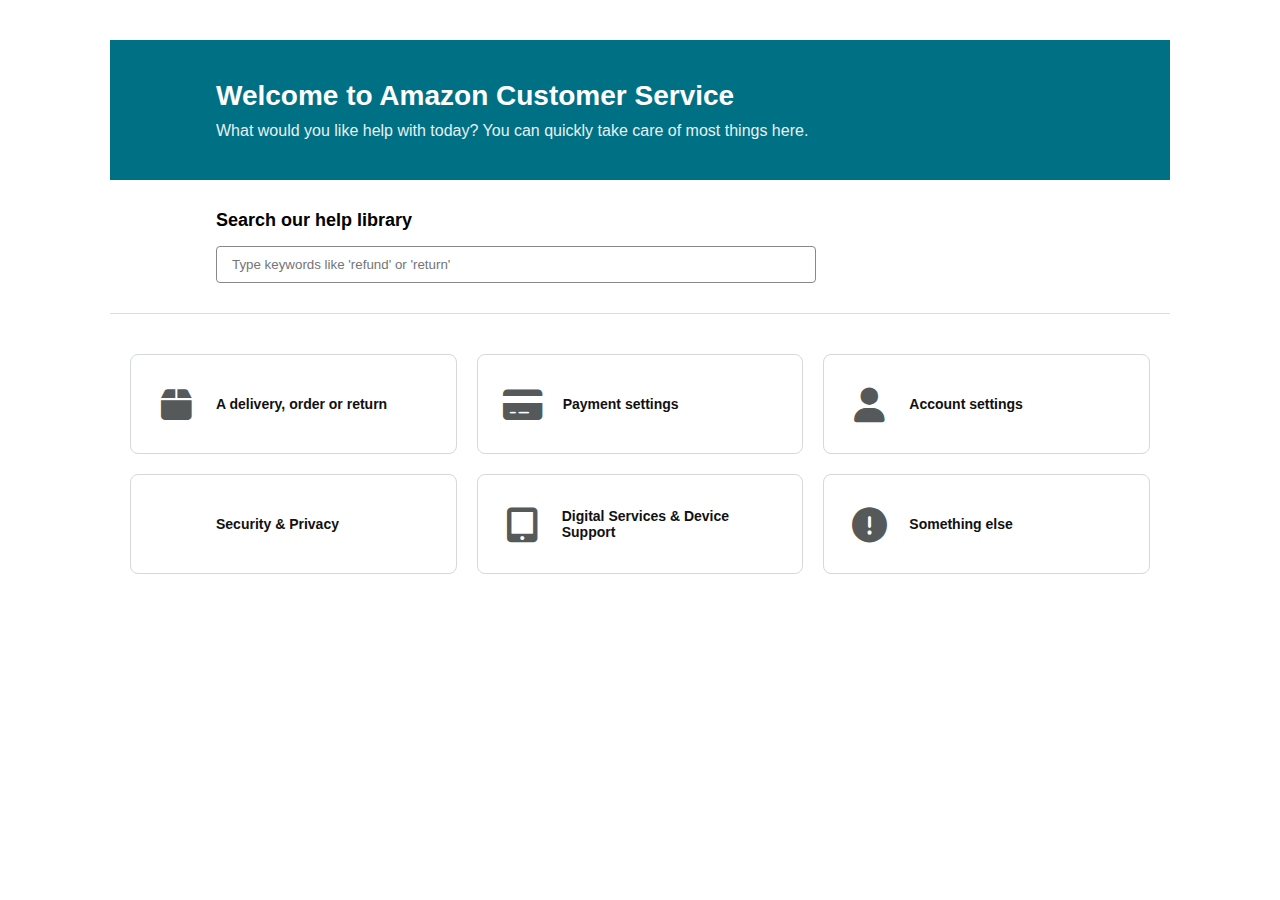
<file: customer-service.html>
<!DOCTYPE html>
<html lang="en">
<head>
    <meta charset="UTF-8">
    <meta name="viewport" content="width=device-width, initial-scale=1.0">
    <title>Amazon Customer Service</title>
    <link rel="stylesheet" href="style.css"> <link rel="stylesheet" href="https://cdnjs.cloudflare.com/ajax/libs/font-awesome/6.0.0/css/all.min.css">
    

    <style>
    /* Purana style hata kar ye add karein */
    .cs-container { 
        background-color: white; 
        padding-bottom: 50px; 
        font-family: Arial, sans-serif;
    }
    
    /* Amazon Teal Header */
    .cs-header-banner {
        background-color: #007185; /* Amazon Teal */
        color: white;
        padding: 40px 10%;
    }

    .cs-header-banner h1 { 
        font-size: 28px; 
        font-weight: bold;
        margin-bottom: 10px; 
    }

    .cs-header-banner p {
        font-size: 16px;
        opacity: 0.9;
    }

    /* Search Section Styling */
    .cs-search-section {
        padding: 30px 10%;
        background: #fff;
        border-bottom: 1px solid #ddd;
    }

    .cs-search-section h3 {
        font-size: 18px;
        margin-bottom: 15px;
    }

    .cs-search-section input {
        width: 100%;
        max-width: 600px;
        padding: 10px 15px;
        border: 1px solid #888;
        border-radius: 4px;
        outline-color: #e77600; /* Amazon Orange on click */
    }

    /* Grid Layout */
    .cs-grid {
        display: grid;
        grid-template-columns: repeat(3, 1fr);
        gap: 20px;
        max-width: 1100px;
        margin: 40px auto;
        padding: 0 20px;
    }

    /* Card Styling */
    .cs-card {
        border: 1px solid #d5d9d9;
        border-radius: 8px;
        padding: 20px;
        display: flex;
        align-items: center;
        gap: 15px;
        cursor: pointer;
        transition: 0.2s;
        height: 100px;
    }

    .cs-card:hover { 
        background-color: #f7f7f7; 
        border-color: #007185;
    }

    .cs-card i { 
        font-size: 35px; 
        color: #565959; 
        width: 50px;
        text-align: center;
    }

    .cs-card h3 { 
        font-size: 14px; 
        color: #111; 
        font-weight: bold;
    }

    /* Responsive */
    @media (max-width: 900px) {
        .cs-grid { grid-template-columns: repeat(2, 1fr); }
    }
    @media (max-width: 600px) {
        .cs-grid { grid-template-columns: 1fr; }
        .cs-search-section input { width: 100%; }
    }
</style>

</head>
<body>
    <div class="cs-container">
        <div class="cs-header-banner">
            <h1>Welcome to Amazon Customer Service</h1>
            <p>What would you like help with today? You can quickly take care of most things here.</p>
        </div>

        <div class="cs-search-section">
            <h3>Search our help library</h3>
            <input type="text" placeholder="Type keywords like 'refund' or 'return'">
        </div>

        <div class="cs-grid">
            <div class="cs-card">
                <i class="fa-solid fa-box"></i>
                <div>
                    <h3>A delivery, order or return</h3>
                </div>
            </div>
            <div class="cs-card">
                <i class="fa-solid fa-credit-card"></i>
                <div>
                    <h3>Payment settings</h3>
                </div>
            </div>
            <div class="cs-card">
                <i class="fa-solid fa-user"></i>
                <div>
                    <h3>Account settings</h3>
                </div>
            </div>
            <div class="cs-card">
                <i class="fa-solid fa-shield-halved"></i>
                <div>
                    <h3>Security & Privacy</h3>
                </div>
            </div>
            <div class="cs-card">
                <i class="fa-solid fa-tablet-screen-button"></i>
                <div>
                    <h3>Digital Services & Device Support</h3>
                </div>
            </div>
            <div class="cs-card">
                <i class="fa-solid fa-circle-exclamation"></i>
                <div>
                    <h3>Something else</h3>
                </div>
            </div>
        </div>
    </div>

    </body>
</html>
</file>
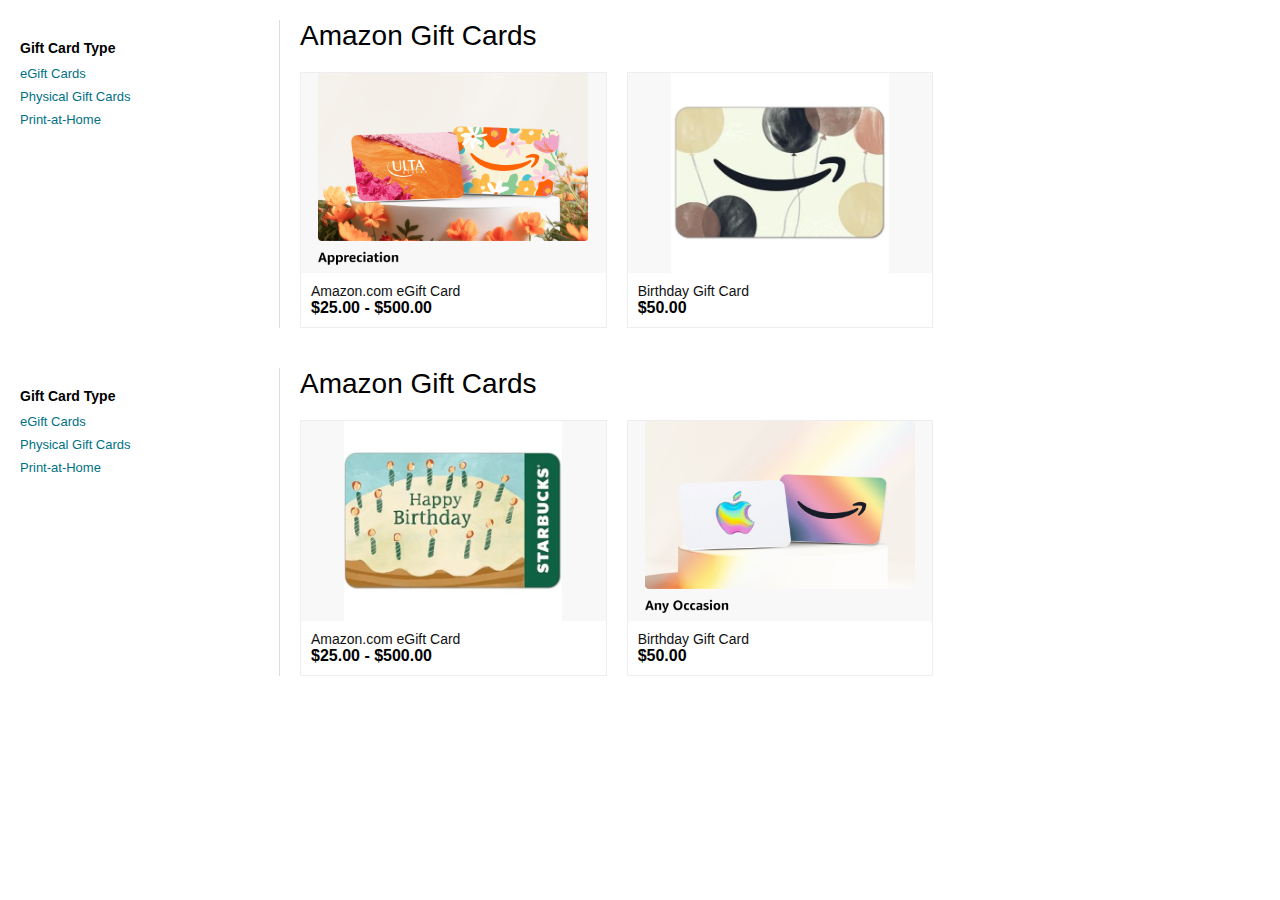
<file: gift-cards.html>
<!DOCTYPE html>
<html lang="en">
<head>
    <meta charset="UTF-8">
    <meta name="viewport" content="width=device-width, initial-scale=1.0">
    <title>Amazon Gift Cards</title>
    <link rel="stylesheet" href="style.css">
    <link rel="stylesheet" href="https://cdnjs.cloudflare.com/ajax/libs/font-awesome/6.0.0/css/all.min.css">
</head>
<body>
    <div class="deals-layout">
        <aside class="filters-sidebar">
            <h3>Gift Card Type</h3>
            <ul>
                <li>eGift Cards</li>
                <li>Physical Gift Cards</li>
                <li>Print-at-Home</li>
            </ul>
        </aside>

        <main class="deals-content">
            <h1>Amazon Gift Cards</h1>
            <div class="deals-grid">
                <div class="deal-card">
                    <div class="deal-img" style="background-image: url('appreciation.png');"></div>
                    <div class="deal-info">
                        <p class="deal-name">Amazon.com eGift Card</p>
                        <p><b>$25.00 - $500.00</b></p>
                    </div>
                </div>
                <div class="deal-card">
                    <div class="deal-img" style="background-image: url('cele.jpg');"></div>
                    <div class="deal-info">
                        <p class="deal-name">Birthday Gift Card</p>
                        <p><b>$50.00</b></p>
                    </div>
                </div>
            </div>
        </main>
    </div>
</body>
</html><!DOCTYPE html>
<html lang="en">
<head>
    <meta charset="UTF-8">
    <meta name="viewport" content="width=device-width, initial-scale=1.0">
    <title>Amazon Gift Cards</title>
    <link rel="stylesheet" href="style.css">
    <link rel="stylesheet" href="https://cdnjs.cloudflare.com/ajax/libs/font-awesome/6.0.0/css/all.min.css">
</head>
<body>
    <div class="deals-layout">
        <aside class="filters-sidebar">
            <h3>Gift Card Type</h3>
            <ul>
                <li>eGift Cards</li>
                <li>Physical Gift Cards</li>
                <li>Print-at-Home</li>
            </ul>
        </aside>

        <main class="deals-content">
            <h1>Amazon Gift Cards</h1>
            <div class="deals-grid">
                <div class="deal-card">
                    <div class="deal-img" style="background-image: url('birthday.jpg');"></div>
                    <div class="deal-info">
                        <p class="deal-name">Amazon.com eGift Card</p>
                        <p><b>$25.00 - $500.00</b></p>
                    </div>
                </div>
                <div class="deal-card">
                    <div class="deal-img" style="background-image: url('occasion.png');"></div>
                    <div class="deal-info">
                        <p class="deal-name">Birthday Gift Card</p>
                        <p><b>$50.00</b></p>
                    </div>
                </div>
            </div>
        </main>
    </div>
</body>
</html>
</file>
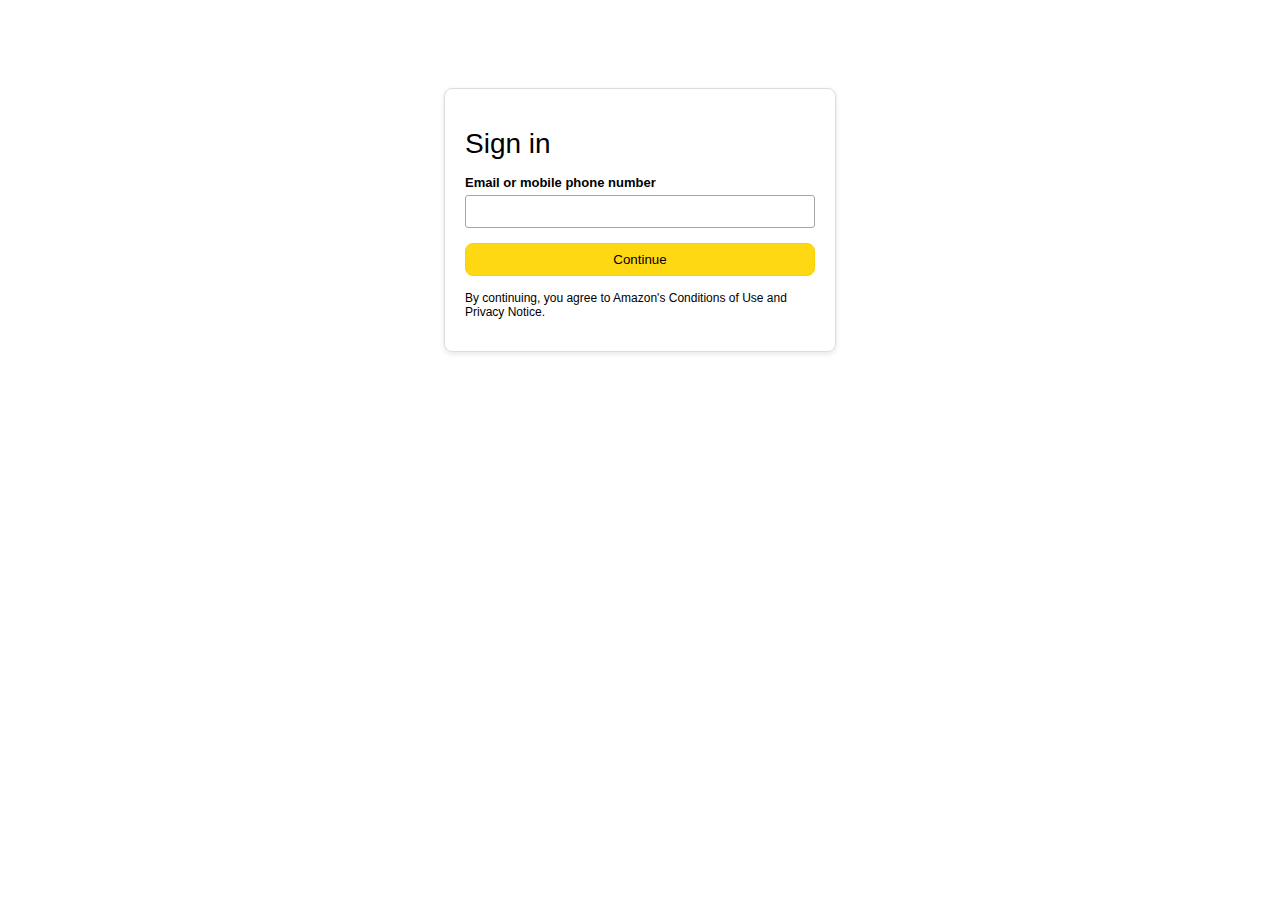
<file: signin.html>
<!DOCTYPE html>
<html lang="en">
<head>
    <meta charset="UTF-8">
    <title>Amazon Sign In</title>
    <style>
        body { font-family: Arial, sans-serif; display: flex; flex-direction: column; align-items: center; padding-top: 20px; }
        .logo-black { background-image: url('https://upload.wikimedia.org/wikipedia/commons/a/a9/Amazon_logo.svg'); 
                      background-size: contain; background-repeat: no-repeat; height: 40px; width: 100px; margin-bottom: 20px; }
        .signin-box { width: 350px; border: 1px solid #ddd; border-radius: 8px; padding: 20px; box-shadow: 0 2px 5px rgba(0,0,0,0.1); }
        h1 { font-size: 28px; font-weight: 400; margin-bottom: 15px; }
        label { font-size: 13px; font-weight: bold; display: block; margin-bottom: 5px; }
        input { width: 100%; padding: 8px; margin-bottom: 15px; border: 1px solid #a6a6a6; border-radius: 3px; box-sizing: border-box; }
        .continue-btn { width: 100%; background: #FFD814; border: 1px solid #FCD200; padding: 8px; border-radius: 8px; cursor: pointer; }
        .footer-links { font-size: 12px; margin-top: 20px; color: #0066c0; }
    </style>
</head>
<body>
    <div class="logo-black"></div>
    <div class="signin-box">
        <h1>Sign in</h1>
        <label>Email or mobile phone number</label>
        <input type="text">
        <button class="continue-btn">Continue</button>
        <p style="font-size: 12px; margin-top: 15px;">By continuing, you agree to Amazon's Conditions of Use and Privacy Notice.</p>
    </div>
</body>
</html>
</file>
<file: style.css>
* {
    margin: 0;
    padding: 0;
    font-family: Arial, sans-serif;
    box-sizing: border-box;
}

.border-hover {
    border: 1px solid transparent;
    padding: 5px;
    cursor: pointer;
}

.border-hover:hover {
    border: 1px solid white;
    border-radius: 2px;
}

.navbar {
    height: 60px;
    background-color: #131921;
    color: white;
    display: flex;
    align-items: center;
    justify-content: space-between;
    padding: 0 10px;
}

.logo {
    background-image: url('https://pngimg.com/uploads/amazon/amazon_PNG11.png');
    background-size: contain;
    background-repeat: no-repeat;
    height: 35px;
    width: 100px;
}

/* Address */
.nav-address .add-first { color: #ccc; font-size: 0.75rem; margin-left: 15px; }
.nav-address .add-second { font-size: 0.9rem; font-weight: bold; }
.add-icon { display: flex; align-items: center; }

/* SEARCH BAR FIX */
.nav-search {
    display: flex;
    background-color: #febd69;
    flex: 1; /* Ye search bar ko poori jagah dega */
    height: 40px;
    border-radius: 4px;
    margin: 0 15px;
    overflow: hidden;
}

.search-select {
    background-color: #f3f3f3;
    width: 50px;
    border: none;
    font-size: 12px;
    cursor: pointer;
}

.search-input {
    flex: 1;
    border: none;
    padding-left: 10px;
    font-size: 1rem;
    outline: none;
}

.search-icon {
    width: 45px;
    display: flex;
    justify-content: center;
    align-items: center;
    font-size: 1.2rem;
    color: #0f1111;
}

/* SIGN IN FIX (Taake poora nazar aaye) */
.nav-signin {
    min-width: 130px;
}

.nav-signin span { font-size: 12px; }
.nav-second { font-size: 14px; font-weight: bold; }

/* CART YELLOW ZERO FIX */
.nav-cart {
    display: flex;
    align-items: center;
}

.cart-icon-container {
    position: relative;
}

.cart-count {
    position: absolute;
    top: -5px;
    left: 13px;
    color: #f08804; /* Yellow Color */
    font-size: 16px;
    font-weight: bold;
}

.fa-cart-shopping {
    font-size: 30px;
}

.cart-text {
    font-size: 14px;
    margin-top: 10px;
    margin-left: 2px;
}

/* PANEL */
.panel {
    height: 40px;
    background-color: #232f3e;
    display: flex;
    color: white;
    align-items: center;
    padding-left: 10px;
}
.panel-ops p { display: inline; margin-left: 15px; font-size: 14px; }

/* Slider Container */
.hero-section {
    position: relative;
    height: 500px; /* Aap apni marzi se height set kar sakte hain */
    width: 100%;
    overflow: hidden;
}

/* Images Styling */
.slider img {
    width: 100%;
    height: 100%;
    object-fit: cover; /* Is se image stretch nahi hogi */
    display: none; /* Pehle sab hide hongi */
}

/* Sirf Active Image dikhegi */
.slider img.active {
    display: block;
}

/* Left aur Right Brackets (Buttons) */
.prev, .next {
    position: absolute;
    top: 30%; /* Image ke beech mein lane ke liye */
    background-color: transparent;
    color: black;
    font-size: 50px;
    border: none;
    cursor: pointer;
    padding: 15px;
    z-index: 10;
}

.next {
    right: 0; /* Right side par chipkane ke liye */
}

.prev:hover, .next:hover {
    border: 2px solid #007185; /* Amazon style focus */
}

/* deliver to pak popup */
/* Overlay: Screen ko black/transparent karne ke liye */
.modal-overlay {
    display: none;
    position: fixed;
    top: 0; left: 0;
    width: 100%; height: 100%;
    background: rgba(0, 0, 0, 0.6);
    z-index: 1000;
}

/* Modal Box */
.location-modal {
    display: none;
    position: fixed;
    top: 50%; left: 50%;
    transform: translate(-50%, -50%);
    width: 375px;
    background: white;
    border-radius: 8px;
    z-index: 1001;
    box-shadow: 0 0 10px rgba(0,0,0,0.5);
    font-size: 13px;
}

.modal-header {
    background: #f0f2f2;
    padding: 15px;
    border-radius: 8px 8px 0 0;
    display: flex;
    justify-content: space-between;
    border-bottom: 1px solid #d5d9d9;
}

.modal-content { padding: 20px; }

.modal-signin-btn {
    width: 100%;
    background: #FFD814;
    border: 1px solid #FCD200;
    padding: 8px;
    border-radius: 8px;
    margin: 15px 0;
    cursor: pointer;
}

.separator {
    text-align: center;
    border-bottom: 1px solid #e7e7e7;
    line-height: 0.1em;
    margin: 20px 0;
}

.separator span { background:#fff; padding:0 10px; color: #565959; }

.zip-input-group { display: flex; gap: 10px; margin-bottom: 15px; }

#zip-input { flex: 1; padding: 5px; border: 1px solid #888c8c; border-radius: 3px; }

.apply-btn { padding: 5px 15px; border-radius: 8px; border: 1px solid #d5d9d9; background: white; }

.country-select { width: 100%; padding: 8px; background: #f0f2f2; border: 1px solid #d5d9d9; border-radius: 8px; }

.modal-footer { text-align: right; margin-top: 20px; }

.done-btn { background: #FFD814; border: 1px solid #FCD200; padding: 7px 20px; border-radius: 8px; cursor: pointer; font-weight: bold; }

#close-modal { cursor: pointer; font-size: 20px; font-weight: bold; }


/* login popup */
/* Sign-in Dropdown Positioning */
.nav-signin {
    position: relative; /* Takay popup iske mutabiq align ho */
}

.signin-dropdown {
    display: none; /* Shuru mein hide */
    position: absolute;
    top: 45px;
    right: -50px;
    width: 450px;
    background-color: white;
    color: black;
    border-radius: 3px;
    padding: 20px;
    z-index: 2000;
    box-shadow: 0 4px 15px rgba(0,0,0,0.3);
}

/* Arrow on top */
.dropdown-arrow {
    position: absolute;
    top: -10px;
    right: 80px;
    width: 0; height: 0;
    border-left: 10px solid transparent;
    border-right: 10px solid transparent;
    border-bottom: 10px solid white;
}

/* Hover Effect */
.nav-signin:hover .signin-dropdown {
    display: block;
}

/* Content Styling */
.signin-top {
    text-align: center;
    border-bottom: 1px solid #eee;
    padding-bottom: 15px;
    margin-bottom: 15px;
}

.signin-btn-main {
    background: linear-gradient(to bottom, #f7dfa5, #f0c14b);
    border: 1px solid #a88734;
    width: 200px;
    padding: 7px 0;
    border-radius: 3px;
    cursor: pointer;
    font-weight: bold;
}

.dropdown-content {
    display: flex;
    justify-content: space-between;
}

.dropdown-list, .dropdown-account {
    width: 48%;
}

.dropdown-list {
    border-right: 1px solid #eee;
}

.dropdown-content h3 {
    font-size: 16px;
    margin-bottom: 10px;
    font-weight: bold;
}

.dropdown-content ul {
    list-style: none;
}

.dropdown-content ul li {
    font-size: 13px;
    padding: 5px 0;
    cursor: pointer;
}

.dropdown-content ul li:hover {
    color: #ff9900;
    text-decoration: underline;
}
/* link blue */
a {
    text-decoration: none;
    color: inherit; /* Taake header ka text white hi rahe */
}

/* all menue option logo left  */
/* Sidebar Styling */
.sidebar {
    position: fixed;
    top: 0;
    left: -365px; /* Shuru mein screen se bahar */
    width: 365px;
    height: 100%;
    background-color: white;
    z-index: 2001;
    transition: left 0.3s ease; /* Slide effect ke liye */
    overflow-y: auto;
}

/* Jab sidebar khulega tab ye class add hogi */
.sidebar.active {
    left: 0;
}

.sidebar-header {
    background-color: #232f3e;
    color: white;
    padding: 15px 30px;
    font-size: 19px;
    font-weight: bold;
    display: flex;
    align-items: center;
    gap: 10px;
}

#sidebar-close {
    position: absolute;
    left: 375px; /* Sidebar ke bahar cross show hoga */
    top: 15px;
    font-size: 35px;
    color: white;
    cursor: pointer;
}

.sidebar-content {
    padding: 20px 0;
}

.sidebar-section h3 {
    padding: 10px 30px;
    font-size: 18px;
    color: #111;
}

.sidebar-section ul {
    list-style: none;
}

.sidebar-section ul li {
    padding: 12px 30px;
    font-size: 14px;
    color: #444;
    cursor: pointer;
}

.sidebar-section ul li:hover {
    background-color: #eaeded;
}

hr {
    border: 0;
    border-top: 1px solid #ddd;
    margin: 10px 0;
}
/* card img  */
/* Cards Container */
.shop-section {
    display: flex;
    flex-wrap: wrap;
    justify-content: space-between;
    background-color: #e2e7e6;
    padding: 20px 20px;
    /* Slider ke upar thoda sa charhane ke liye margin-top negative karein */
    margin-top: -150px; 
    position: relative;
    z-index: 5;
}

/* Individual Card Box */
.box {
    height: 420px;
    width: 24%; /* Takay 4 boxes ek line mein aayein */
    background-color: white;
    padding: 20px 0px 15px;
    margin-top: 25px;
    box-shadow: 0 2px 4px rgba(0,0,0,0.1);
}

.box-content {
    margin-left: 20px;
    margin-right: 20px;
}

.box-content h2 {
    font-size: 21px;
    margin-bottom: 10px;
}

.box-img {
    height: 300px;
    width: 100%;
    background-size: contain;
    background-position: center;
    background-repeat: no-repeat;
    /* background-color: #f3f3f3; */
    margin-top: 1rem;
    margin-bottom: 1rem;
}

.box-content p {
    color: #007185;
    font-size: 13px;
    cursor: pointer;
}

.box-content p:hover {
    color: #c45500;
    text-decoration: underline;
}
/* grid img 1 */
/* Multi-image grid inside a box */
.quad-container {
    display: flex;
    flex-wrap: wrap;
    justify-content: space-between;
    gap: 10px;
    margin-top: 15px;
    margin-bottom: 15px;
}

.quad-item {
    width: 45%; /* Ek line mein 2 images lane ke liye */
    cursor: pointer;
}

.quad-img {
    height: 100px;
    width: 100%;
    background-size: cover;
    background-position: center;
    background-color: #f3f3f3;
}

.quad-item span {
    font-size: 12px;
    color: #0f1111;
    display: block;
    margin-top: 5px;
}
/* 3rd last */
.signin-section {
    background-color: white;
    height: 150px;
    display: flex;
    justify-content: center;
    align-items: center;
    border-top: 1px solid #ddd; /* Upar wali patli line */
    border-bottom: 1px solid #ddd; /* Niche wali patli line */
    margin-top: 40px;
    margin-bottom: 20px;
}

.signin-content {
    text-align: center;
    font-size: 13px;
}

.signin-content p {
    font-weight: 600;
    margin-bottom: 5px;
}

.signin-content button {
    background-color: #ffc107; /* Amazon yellow button color */
    border: 1px solid #a88734;
    border-radius: 5px;
    width: 250px;
    height: 30px;
    font-weight: 700;
    cursor: pointer;
    margin-bottom: 5px;
}

/* Button par hover effect */
.signin-content button:hover {
    background-color: #f7b600;
}

.signin-content span {
    display: block;
    font-size: 11px;
}

.signin-content a {
    text-decoration: none;
    color: #007185; /* Link blue color */
}

.signin-content a:hover {
    color: #c7511f; /* Link hover color */
    text-decoration: underline;
}
/* 2nd last  */
footer {
    margin-top: 15px;
}

/* Back to Top Styling */
.foot-panel1 {
    background-color: #37475a;
    color: white;
    height: 50px;
    display: flex;
    justify-content: center;
    align-items: center;
    font-size: 0.85rem;
    cursor: pointer;
}

.foot-panel1:hover {
    background-color: #485769; /* Hover effect */
}

/* Footer Links Styling */
.foot-panel2 {
    background-color: #232f3e;
    color: white;
    display: flex;
    justify-content: space-evenly;
    padding-top: 50px;
    padding-bottom: 50px;
}

.foot-panel2 ul p {
    font-size: 16px;
    font-weight: 700;
    margin-bottom: 10px;
}

.foot-panel2 ul a {
    display: block;
    font-size: 14px;
    margin-top: 10px;
    color: #DDDDDD;
    cursor: pointer;
}

.foot-panel2 ul a:hover {
    text-decoration: underline;
}
/* last part */
/* Panel 3: Logo and Settings */
.foot-panel3 {
    background-color: #232f3e;
    color: white;
    border-top: 1px solid #485769; /* Patli line separation ke liye */
    padding: 30px 0;

    height: 100px;
    display: flex;
    justify-content: center;
    align-items: center;
    gap: 60px;
}

.footer-settings {
    display: flex;
    gap: 10px;
}

.select-lang, .select-country {
    border: 1px solid #848688;
    padding: 6px 15px;
    border-radius: 3px;
    font-size: 13px;
    cursor: pointer;
}

/* Panel 4: Copyright Info */
.foot-panel4 {
    background-color: #131a22; /* Thoda aur dark */
    color: white;
    padding: 30px 0;
    text-align: center;
}

.pages {
    font-size: 12px;
    margin-bottom: 10px;
}

.pages a {
    margin-left: 15px;
    cursor: pointer;
}

.pages a:hover {
    text-decoration: underline;
}

.copyright {
    font-size: 12px;
}
/* Services Grid Styling */
.foot-panel-services {
    background-color: #131a22; /* Footer bottom dark color */
    padding: 40px 10px;
    display: flex;
    justify-content: center;
    border-top: 1px solid #3a4553;
}

.service-grid {
    width: 80%;
    display: flex;
    justify-content: space-between;
}

/* Services Grid Styling */
.foot-panel-services {
    background-color: #131a22;
    padding: 40px 0;
    display: flex;
    justify-content: center;
    border-top: 1px solid #3a4553;
}

.service-grid {
    width: 80%;
    display: grid;
    /* Is se 7 columns banenge jo Amazon ki tarah dikhen ge */
    grid-template-columns: repeat(7, 1fr); 
    gap: 20px 10px; /* Vertical aur Horizontal gap */
}

.service-item a {
    color: #999; /* Text thoda gray hota hai original mein */
    font-size: 11px;
    line-height: 1.2;
    cursor: pointer;
    text-decoration: none;
    display: block;
}

.service-item a span {
    font-weight: bold;
    color: white; /* Title white hota hai */
    font-size: 12px;
}

.service-item a:hover {
    text-decoration: underline;
}

/* Choti screen (Mobile) ke liye grid adjust karein */
@media (max-width: 1000px) {
    .service-grid {
        grid-template-columns: repeat(4, 1fr);
    }
}



.service-col {
    display: flex;
    flex-direction: column;
    gap: 15px;
}

.service-col a {
    color: #DDD;
    font-size: 10px; /* Chota font size jaisa amazon par hota hai */
    line-height: 1.2;
    cursor: pointer;
    width: 120px;
}

.service-col a span {
    font-weight: bold;
    color: white;
    font-size: 11px;
}

.service-col a:hover {
    text-decoration: underline;
}

/* Panel 3 Buttons Update */
.select-btn {
    border: 1px solid #848688;
    padding: 6px 12px;
    border-radius: 3px;
    font-size: 13px;
    cursor: pointer;
    display: flex;
    align-items: center;
    gap: 8px;
    color: #ccc;
    background: transparent;
}

.select-btn:hover {
    border-color: white;
}
/* changed */
/* Deals Page Styling */
.deals-container {
    background-color: white;
    padding: 20px 40px;
    min-height: 80vh;
}

.deals-container h1 {
    font-size: 28px;
    margin-bottom: 20px;
}

.deals-grid {
    display: grid;
    grid-template-columns: repeat(auto-fill, minmax(250px, 1fr));
    gap: 20px;
}

.deal-card {
    border: 1px solid #ddd; /* Picture mein card ka border hota hai */
    padding-bottom: 15px;
    cursor: pointer;
}

.deal-card:hover {
    box-shadow: 0 4px 8px rgba(0,0,0,0.1);
}

.deal-img {
    height: 200px;
    background-size: contain;
    background-repeat: no-repeat;
    background-position: center;
    background-color: #f8f8f8;
    margin-bottom: 10px;
}

.deal-info {
    padding: 0 10px;
}

.discount-badge {
    background-color: #CC0C39;
    color: white;
    padding: 4px 6px;
    font-size: 12px;
    font-weight: bold;
    border-radius: 2px;
}

.deal-type {
    color: #CC0C39;
    font-size: 12px;
    font-weight: bold;
    margin-left: 5px;
}

.deal-name {
    font-size: 14px;
    margin-top: 8px;
    color: #0F1111;
}
/* Deals Page Specific Layout */
.deals-layout {
    display: flex;
    padding: 20px;
    background-color: white;
    max-width: 1500px;
    margin: 0 auto;
}

/* Sidebar Styling */
.filters-sidebar {
    width: 260px;
    padding-right: 20px;
    border-right: 1px solid #ddd;
    flex-shrink: 0; /* Sidebar ko dabne se rokta hai */
}

.filters-sidebar h3 {
    font-size: 14px;
    margin-bottom: 10px;
    margin-top: 20px;
}

.filters-sidebar ul {
    list-style: none;
    font-size: 13px;
}

.filters-sidebar ul li {
    margin-bottom: 8px;
    color: #007185;
    cursor: pointer;
}

.filters-sidebar ul li:hover {
    color: #c45500;
}

/* Content Area */
.deals-content {
    flex-grow: 1;
    padding-left: 20px;
}

.deals-content h1 {
    font-size: 28px;
    font-weight: 400;
    margin-bottom: 20px;
}

/* Deals Grid Adjustment */
.deals-grid {
    display: grid;
    grid-template-columns: repeat(auto-fill, minmax(230px, 1fr));
    gap: 20px;
}

.deal-card {
    border: 1px solid #eee;
    padding-bottom: 10px;
    transition: 0.3s;
}

.deal-card:hover {
    box-shadow: 0 4px 10px rgba(0,0,0,0.1);
}

/* customer service file css */
/* --- CUSTOMER SERVICE PAGE CSS --- */

.cs-wrapper {
    background-color: white;
    padding-bottom: 50px;
}

/* Teal Header */
.cs-header {
    background-color: #007185; /* Amazon teal color */
    color: white;
    padding: 40px 10%;
}

.cs-header h1 {
    font-size: 28px;
    font-weight: bold;
    margin-bottom: 5px;
}

/* Grid Layout */
.cs-container {
    max-width: 1100px;
    margin: 40px auto;
    padding: 0 20px;
}

.cs-grid {
    display: grid;
    grid-template-columns: repeat(3, 1fr); /* 3 items per row */
    gap: 20px;
}

/* Individual Card */
.cs-card {
    border: 1px solid #d5d9d9;
    border-radius: 8px;
    padding: 20px;
    display: flex;
    align-items: center;
    cursor: pointer;
    transition: 0.2s;
}

.cs-card:hover {
    background-color: #f7f7f7;
    border-color: #007185;
}

.cs-icon {
    width: 60px;
    height: 60px;
    margin-right: 15px;
    display: flex;
    justify-content: center;
    align-items: center;
}

.cs-icon i {
    font-size: 35px;
    color: #565959;
}

.cs-info h3 {
    font-size: 14px;
    color: #111;
    margin-bottom: 3px;
    font-weight: bold;
}

.cs-info p {
    font-size: 12px;
    color: #565959;
}

/* Responsive for Mobile */
@media (max-width: 850px) {
    .cs-grid {
        grid-template-columns: repeat(2, 1fr);
    }
}

@media (max-width: 550px) {
    .cs-grid {
        grid-template-columns: 1fr;
    }
}
</file>
